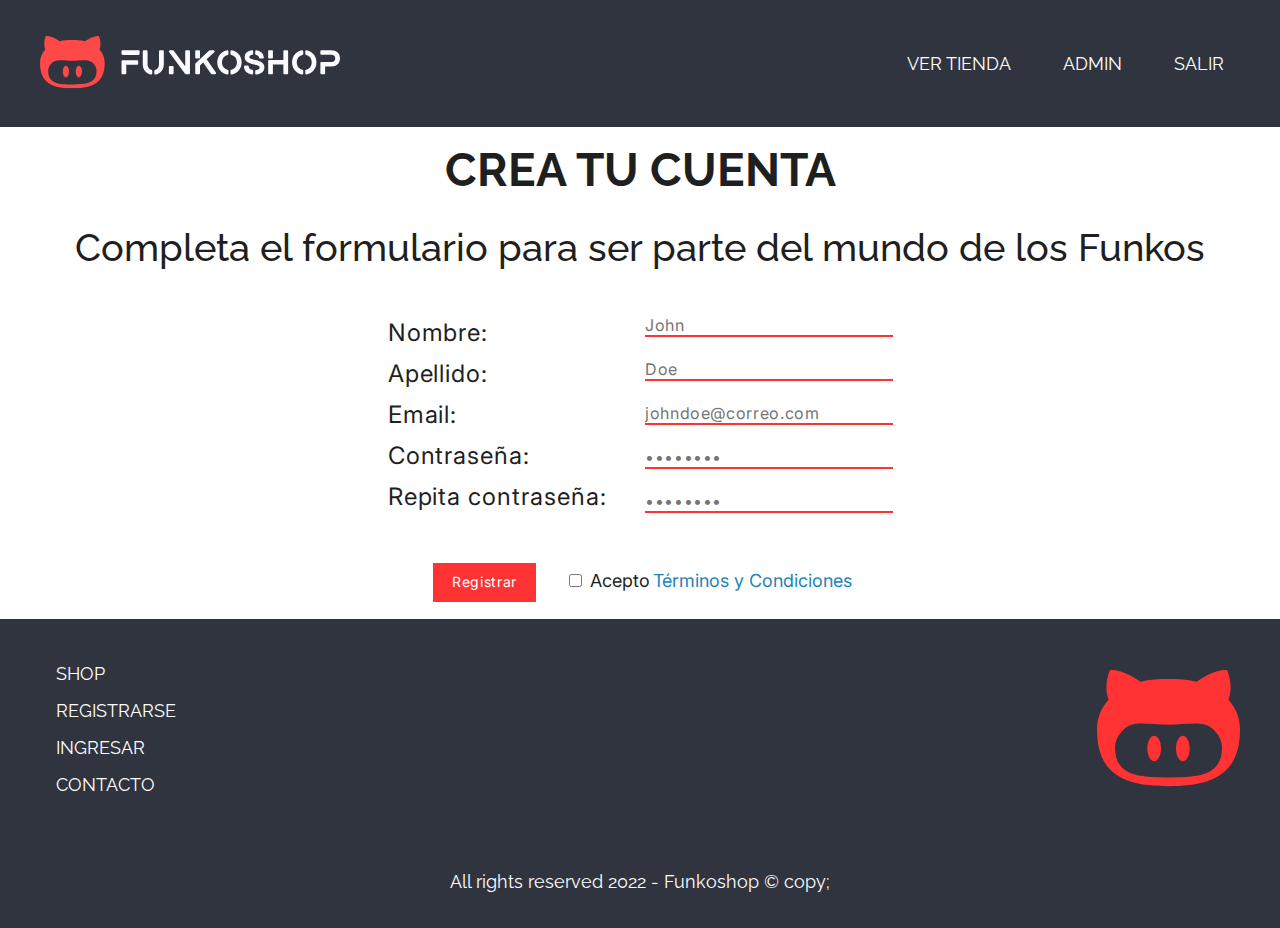
<file: public_html/pages/admin/register.html>
<!DOCTYPE html>
<html lang="en">

<head>
    <meta charset="UTF-8">
    <meta name="viewport" content="width=device-width, initial-scale=1.0">
    <title>Registro FunkoShop</title>
    <link rel="stylesheet" href="../../css/register.css">

</head>

<body>
    <header>
        <!--   Inicio Header   -->
        <nav class="navbar container">
            <picture class="navbar__logo">
                <img src="../../img/branding/logo_light_horizontal.svg" alt="Isologotipo de la Marca Funkoshop" />
                </a>
            </picture>
            <ul class="navbar__menu">
                <li class="navbar__item">
                    <a class="navbar__link" href="../../index.html">VER TIENDA</a>
                </li>
                <li class="navbar__item">
                    <a class="navbar__link" href="../../pages/admin/admin.html">ADMIN</a>
                </li>
                <li class="navbar__item">
                    <a class="navbar__link" href="#">SALIR</a>
                </li>
            </ul>
        </nav>
    </header>

    <!--REGISTRO-->
    <main class="main-container">
        <section class="registro container">
            <h1 class="registro__titulo">Crea tu cuenta</h1>
            <p class="registro__subtitulo">Completa el formulario para ser parte del mundo de los Funkos</p>
            <form class="form">
                <article class="form__columnaizq">
                    <label for="name">Nombre:</label><br><br>
                    <label for="lastname">Apellido:</label><br><br>
                    <label for="email">Email:</label><br><br>
                    <label for="password">Contraseña:</label><br><br>
                    <label for="password">Repita contraseña:</label><br><br>
                </article>

                <article class="form__columnader">
                    <input type="text" name="name" id="name" placeholder="John"><br><br>
                    <input type="text" name="lastname" id="lastname" placeholder="Doe"><br><br>
                    <input type="email" name="email" id="email" placeholder="johndoe@correo.com"><br><br>
                    <input type="password" name="password" id="password" placeholder="••••••••"><br><br>
                    <input type="password" name="password" id="password" placeholder="••••••••"><br><br>
                </article>
            </form>
            <article class="registro__terminosycondiciones">
                <input class="btn__registrar" type="submit" value="Registrar">
                <input class="btn__checkbox" type="checkbox" id="condiciones" name="condiciones" /> <span
                    class="text__acepto">Acepto</span>
                <a class="link__terminosycondiciones" href="terminos.html" target="_blank"><span
                        class="text__terminosycondiones">Términos y
                        Condiciones</span> </a>

            </article>

        </section>
    </main>



    <!--Footer-->
    <footer class="footer">
        <nav class="navbar container">
            <ul class="navbar__item">
                <li class="navbar__item">
                    <a class="navbar__link" href="../../pages/shop/shop.html">SHOP</a>
                </li>
                <li class="navbar__item">
                    <a class="navbar__link" href="../../pages/admin/register.html">REGISTRARSE</a>
                </li>
                <li class="navbar__item">
                    <a class="navbar__link" href="../../pages/admin/login.html">INGRESAR</a>
                </li>
                <li class="navbar__item">
                    <a class="navbar__link" href="#">CONTACTO</a>
                </li>
            </ul>
            <picture>
                <img src="../../img/branding/isotype.svg" alt="Isotipo de la marca Funkoshop" />
            </picture>
        </nav>

        <p class="footer__copy">All rights reserved 2022 - Funkoshop &copy copy;</p>


</body>

</html>
</file>
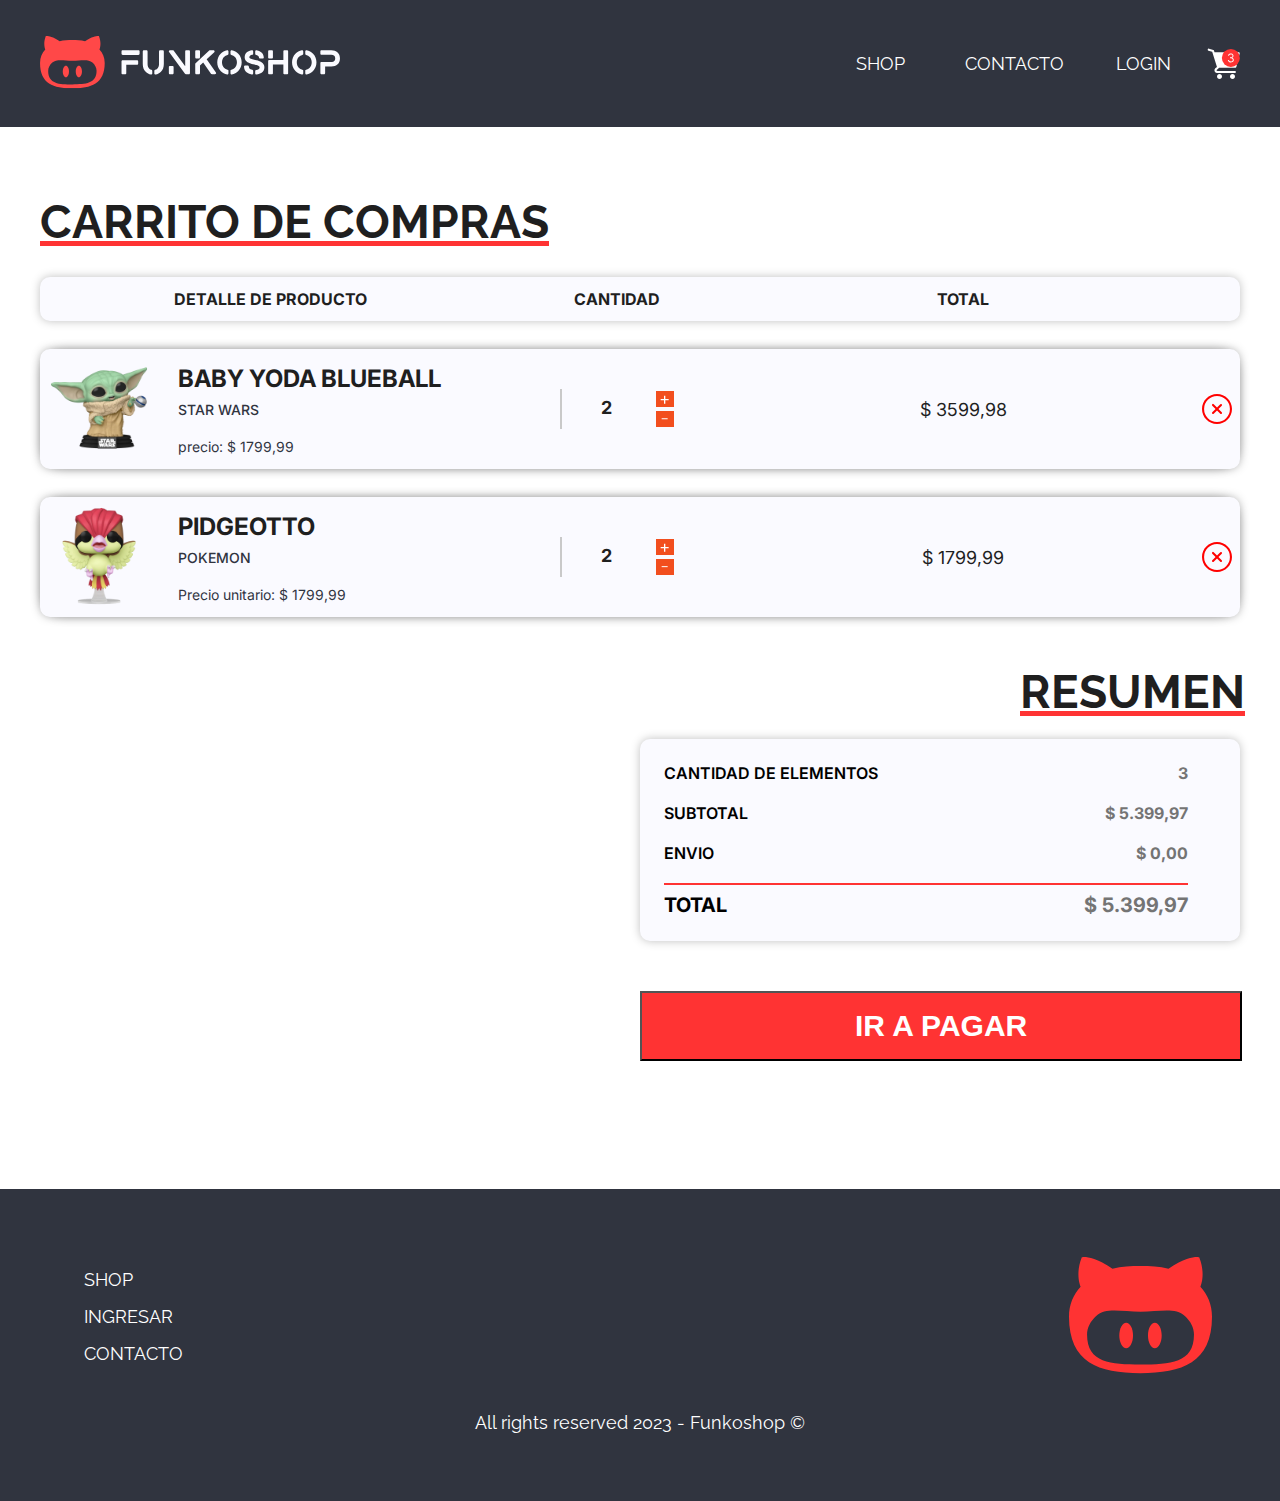
<file: public_html/pages/shop/carrito.html>
<!DOCTYPE html>
<html lang="en">
<head>
    <meta charset="UTF-8">
    <meta name="viewport" content="width=, initial-scale=1.0">
    <title>Carrito FunkoShop</title>
    <link rel="stylesheet" href="../../css/carrito.css">
</head>
<body>
    <header>
        <!--   Inicio Header   -->
        <nav class="navbar container">
            <picture class="navbar__logo">
                <!--Etiqueta que le da más semantica al archivo no es estrictamente necesaria-->
                <a href="../../index.html">
                    <img src="../../img/branding/logo_light_horizontal.svg" alt="Isologotipo de la Marca Funkoshop" />
                </a>
            </picture>
            <ul class="navbar__menu">
                <li class="navbar__item with-submenu">
                    <a class="navbar__link with-icon" href="../../pages/shop/shop.html">SHOP <iconify-icon
                            icon="tabler:chevron-down"></iconify-icon></a>
                    <ul class="submenu">
                        <li class="submenu__item">
                            <a href="" class="submenu__link">Funkos</a>
                        </li>
                        <li class="submenu__item">
                            <a href="" class="submenu__link">Remeras</a>
                        </li>
                        <li class="submenu__item">
                            <a href="" class="submenu__link">Llaveros</a>
                        </li>
                    </ul>
                </li>
                <li class="navbar__item">
                    <a class="navbar__link" href="../../pages/contacto.html">CONTACTO</a>
                </li>
                <li class="navbar__item">
                    <a class="navbar__link" href="../../pages/admin/login.html">LOGIN</a>
                </li>
                <li class="navbar__item">
                    <a class="navbar__cart" href="../../pages/cart.html">
                        <picture class="navbar__cart_cover">
                            <span class="navbar__cart_tag">
                                <svg width="19" height="19" viewBox="0 0 19 19" fill="none"
                                    xmlns="http://www.w3.org/2000/svg">
                                    <g id="Group 108">
                                        <circle id="Ellipse 1" cx="9.85327" cy="9.93762" r="9" fill="#FF3333" />
                                        <path id="3"
                                            d="M9.86191 14.4206C9.29941 14.4206 8.79798 14.324 8.35764 14.1308C7.92014 13.9377 7.57213 13.6692 7.31361 13.3255C7.05793 12.9789 6.91872 12.5769 6.896 12.1195H7.96986C7.99259 12.4007 8.08918 12.6436 8.25963 12.8482C8.43009 13.0499 8.6531 13.2061 8.92867 13.3169C9.20423 13.4277 9.50963 13.4831 9.84486 13.4831C10.2199 13.4831 10.5522 13.4178 10.842 13.2871C11.1318 13.1564 11.3591 12.9746 11.5238 12.7416C11.6886 12.5087 11.771 12.2388 11.771 11.932C11.771 11.611 11.6915 11.3283 11.5324 11.084C11.3733 10.8368 11.1403 10.6436 10.8335 10.5044C10.5267 10.3652 10.1517 10.2956 9.7085 10.2956H9.00963V9.35812H9.7085C10.0551 9.35812 10.3591 9.29562 10.6204 9.17062C10.8846 9.04562 11.0906 8.86948 11.2383 8.64221C11.3889 8.41494 11.4642 8.14789 11.4642 7.84108C11.4642 7.54562 11.3988 7.28852 11.2682 7.06977C11.1375 6.85102 10.9528 6.68056 10.7142 6.55841C10.4784 6.43625 10.2 6.37517 9.87895 6.37517C9.57781 6.37517 9.29372 6.43056 9.02668 6.54136C8.76247 6.64931 8.54656 6.80698 8.37895 7.01437C8.21134 7.21892 8.12043 7.46608 8.10622 7.75585H7.0835C7.10054 7.29846 7.23833 6.89789 7.49685 6.55414C7.75537 6.20755 8.09344 5.93767 8.51105 5.74448C8.93151 5.5513 9.39316 5.45471 9.896 5.45471C10.4358 5.45471 10.8988 5.56409 11.2852 5.78284C11.6716 5.99875 11.9684 6.28426 12.1758 6.63937C12.3832 6.99448 12.4869 7.37801 12.4869 7.78994C12.4869 8.28142 12.3576 8.70045 12.0991 9.04704C11.8434 9.39363 11.4954 9.63369 11.0551 9.76721V9.83539C11.6062 9.9263 12.0366 10.1607 12.3463 10.5385C12.6559 10.9135 12.8108 11.378 12.8108 11.932C12.8108 12.4064 12.6815 12.8326 12.423 13.2104C12.1673 13.5854 11.8179 13.8808 11.3747 14.0968C10.9315 14.3127 10.4272 14.4206 9.86191 14.4206Z"
                                            fill="white" />
                                    </g>
                                </svg>
                            </span>
                            <img src="../../img/icons/cart-icon.svg" alt="icono de carrito" />
                        </picture>
                    </a>
                </li>
            </ul>
        </nav>
    </header>

    <!--   Inico main  -->
    <main class="main-container">
        <h1 class="carrito__title container">Carrito de compras</h1>
        <section class="carrito container">
            <h2 class="carrito__title__columnas">
                DETALLE DE PRODUCTO
            </h2>
            <h2 class="carrito__title__columnas">
                CANTIDAD
            </h2>
            <h2 class="carrito__title__columnas">
                TOTAL
            </h2>
        </section>

        <section class="cart-item container">
            <div class="carrito">
                <div class="cart_yoda">
                    <picture>
                        <img class="img_yoda" src="../../img/star-wars/baby-yoda-1.webp" width="118.76px" height="118px"/>
                    </picture>
                    <article class="contenedor_descripcion">
                        <div class="contenedor_producto">
                            <div class="titulo_yoda">BABY YODA BLUEBALL</div>
                            <div class="starwars_yoda">STAR WARS</div>
                        </div>
                        <div class="precio_yoda">
                            precio: $ 1799,99</div>
                    </article>
                </div>

                <article class="carrito__content container">
                    <div class="contenedorcant">
                        <div class="contenedorrec">
                            <div class="grupo">
                                <div class="rectangulo"></div>
                                <div class="numero">2</div>
                            </div>
                            <div class="contenedorbtn">
                                <div class="btni">
                                    <svg width="9" height="9" viewBox="0 0 9 9" fill="none"
                                        xmlns="http://www.w3.org/2000/svg">
                                        <path id="+"
                                            d="M3.9738 8.64697V0.646973H5.33138V8.64697H3.9738ZM0.652588 5.32576V3.96818H8.65259V5.32576H0.652588Z"
                                            fill="white" />
                                    </svg>
                                </div>
                                <div class="btnd">
                                    <svg width="7" height="2" viewBox="0 0 7 2" fill="none"
                                        xmlns="http://www.w3.org/2000/svg">
                                        <path id="-" d="M6.65259 0.146973V1.14697H0.652588V0.146973H6.65259Z"
                                            fill="white" />
                                    </svg>
                                </div>
                            </div>
                        </div>
                </article>

                <article class="carrito__content container">
                    <div class="contenedor_precio">
                        <div class="precio">$ 3599,98</div>
                    </div>
                </article>

                <article class="carrito__content container">
                    <picture class="close">
                        <svg xmlns="http://www.w3.org/2000/svg" width="3em" height="3em" viewBox="0 0 20 20">
                            <path fill="red"
                                d="M10 0c5.523 0 10 4.477 10 10s-4.477 10-10 10S0 15.523 0 10S4.477 0 10 0Zm0 1.395a8.605 8.605 0 1 0 0 17.21a8.605 8.605 0 0 0 0-17.21Zm2.207 5.442a.682.682 0 0 1 .963.964l-2.195 2.193l2.195 2.193a.682.682 0 0 1-.963.965l-2.197-2.195l-2.195 2.195a.682.682 0 0 1-.88.071l-.084-.072a.682.682 0 0 1 0-.964l2.195-2.193l-2.195-2.193a.682.682 0 1 1 .964-.964L10.01 9.03Z" />
                        </svg>
                    </picture>
                </article>
            </div>
        </section>
        <section class="cart-item container">
            <div class="carrito">
                <div class="cart_yoda">
                    <picture>
                        <img class="img_yoda" src="../../img/pokemon/pidgeotto-1.webp" width="118.76px" height="118px" />
                    </picture>
                    <article class="contenedor_descripcion">
                        <div class="contenedor_producto">
                            <div class="titulo_yoda">PIDGEOTTO</div>
                            <div class="starwars_yoda">POKEMON</div>
                        </div>
                        <div class="precio_yoda">
                            Precio unitario: $ 1799,99</div>
                    </article>
                </div>

                <article class="carrito__content container">
                    <div class="contenedorcant">
                        <div class="contenedorrec">
                            <div class="grupo">
                                <div class="rectangulo"></div>
                                <div class="numero">2</div>
                            </div>
                            <div class="contenedorbtn">
                                <div class="btni">
                                    <svg width="9" height="9" viewBox="0 0 9 9" fill="none"
                                        xmlns="http://www.w3.org/2000/svg">
                                        <path id="+"
                                            d="M3.9738 8.64697V0.646973H5.33138V8.64697H3.9738ZM0.652588 5.32576V3.96818H8.65259V5.32576H0.652588Z"
                                            fill="white" />
                                    </svg>
                                </div>
                                <div class="btnd">
                                    <svg width="7" height="2" viewBox="0 0 7 2" fill="none"
                                        xmlns="http://www.w3.org/2000/svg">
                                        <path id="-" d="M6.65259 0.146973V1.14697H0.652588V0.146973H6.65259Z"
                                            fill="white" />
                                    </svg>
                                </div>
                            </div>
                        </div>
                </article>

                <article class="carrito__content container">
                    <div class="contenedor_precio">
                        <div class="precio">$ 1799,99</div>
                    </div>
                </article>

                <article class="carrito__content container">
                    <picture class="close">
                        <svg xmlns="http://www.w3.org/2000/svg" width="3em" height="3em" viewBox="0 0 20 20">
                            <path fill="red"
                                d="M10 0c5.523 0 10 4.477 10 10s-4.477 10-10 10S0 15.523 0 10S4.477 0 10 0Zm0 1.395a8.605 8.605 0 1 0 0 17.21a8.605 8.605 0 0 0 0-17.21Zm2.207 5.442a.682.682 0 0 1 .963.964l-2.195 2.193l2.195 2.193a.682.682 0 0 1-.963.965l-2.197-2.195l-2.195 2.195a.682.682 0 0 1-.88.071l-.084-.072a.682.682 0 0 1 0-.964l2.195-2.193l-2.195-2.193a.682.682 0 1 1 .964-.964L10.01 9.03Z" />
                        </svg>
                    </picture>
                </article>
            </div>
        </section>

        <section class="summary container">
            <h1 class="resumen">Resumen</h1>
            <article class="resumen__content ">
                <div class="contenedor_tarjeta container">
                    <div class="contenedor_datos">
                    <div class="cantidad_elementos_text">CANTIDAD DE ELEMENTOS </div>
                    <div class="dato">3</div>
                    </div>
                    <div class="contenedor_datos">
                    <div class="subtotal_text">SUBTOTAL</div>
                    <div class="dato">$ 5.399,97</div>
                    </div>
                    <div class="contenedor_datos">
                    <div class="envio_text">ENVIO</div>
                    <div class="dato">$ 0,00</div>
                    </div>
                    <div class="contenedor_datos_total">
                    <div class="total_text">TOTAL</div>
                    <div class="dato_total">$ 5.399,97</div>
                    </div>
                    </div>
            </article>
        </section>
        <button class="btn_pagar">IR A PAGAR</button>                    
</main>

    <!-- Footer -->
    <footer class="footer">
        <nav class="navbar container">
            <ul class="navbar__item">
                <li class="navbar__item">
                    <a class="navbar__link" href="../../pages/shop/shop.html">SHOP</a>
                </li>
                <li class="navbar__item">
                    <a class="navbar__link" href="../../pages/admin/login.html">INGRESAR</a>
                </li>
                <li class="navbar__item">
                    <a class="navbar__link" href="../../pages/contact.html">CONTACTO</a>
                </li>
            </ul>
            <picture>
                <img src="../../img/branding/isotype.svg" alt="Isotipo de la marca Funkoshop" />
            </picture>
        </nav>

        <p class="footer__copy">All rights reserved 2023 - Funkoshop &copy;</p>
    </footer>


</body>
</html>
</file>
<file: public_html/css/register.css>
@import url('https://fonts.googleapis.com/css2?family=Inter:wght@100;300;400;500;600;700;900&family=Raleway:ital,wght@0,100;0,200;0,300;0,400;0,500;0,600;0,700;0,900;1,200;1,300;1,400;1,500;1,600&display=swap');

:root {
    /*Paleta de colores,variables para reutilizar valores y no repetir,modifico valores desde aquí y lo hará en los selectores atribuidos con dichas variables*/
    --primary-solid: #FF3333;
    --primary-900: #ff3333e6;
    /*Indico el mismo color con  90%de trnsparencia */
    --primary-500: rgba(255, 51, 51, 0.5);
    /*50%transparencia*/
    --primary-300: rgba(255, 51, 51, 0.3);

    --secondary-solid: #1D84B5;
    --secondary-900: rgba(29, 132, 181, 0.9);
    --secondary-500: rgba(29, 132, 181, 0.5);
    --secondary-300: rgba(29, 132, 181, 0.3);

    --dark-solid: #1F1F1F;
    --dark-900: rgb(31, 31, 31, 0.9);
    --dark-500: rgb(31, 31, 31, 0.5);
    --dark-300: rgb(31, 31, 31, 0.3);

    --dark-bg-solid: #30343F;
    /*Utilizado en background oscuros*/
    --light-bg-solid: #FAFAFF;
    /*Utilizaos en backgrounds*/
    --light-font-solid: #FFFFFF;

    /*Tipography*/
    --base-font: 'Inter', Sans-serif;
    --alternative-font: 'Raleway', sans-serif;

    /*Font-size*/
    --font-display: 4.6em;
    /*Ya que jaqueamos el valor de 1em a 10px y no el determonado que es 16px*/
    --font-jumbo: 3.8em;
    --font-xlarge: 3em;
    --font-large: 2.4em;
    --font-medium: 1.8em;
    --font-small: 1.6em;
    --font-xsmall: 1.4em;

    /*Spacings*/
    --spacing-128: 12.8rem;
    --spacing-68: 6.8rem;
    --spacing-36: 3.6rem;
    --spacing-28: 2.8rem;
    --spacing-24: 2.4rem;
    --spacing-20: 2rem;
    --spacing-16: 1.6rem;
    --spacing-12: 1.2rem;
    --spacing-8: 0.8rem;

}

*,
* ::before,
/*Agregamos estas pseudoclases xq si las llegamos a utilizar tambien queremos normalizar esos estilos*/
* ::after {
    margin: 0;
    padding: 0;
    box-sizing: border-box;
    /* Al contrario de content-box si le aplico margen o pading extra el contenido se achica y aapta hacia dentro y no aumenta el tamaño de la cajita*/
}

html {
    font-family: var(--base-font);
    /*html le hereda esta familia tipografica a todos klos elementos del sitio excepto  a footer y header q tienen la propia*/
    font-size: 62.5%;
    /*62.5=10px=1em Normalizamos a 10px el estandar del navegador,Con esto le decimos al navegador que en lugar del estandar sea 16px quede en 10px pero en porcentaje para no complicar, 16px =1em buena practica usar em para textos y rem*/
    color: var(--dark-solid);
}

a {
    text-decoration: none;
    color: inherit;
    /*Le indicamos con esto que tome el color que viene heredado de la etiqueta html y no del azul que que le establece el navegador*/
    font-family: inherit;
    /*Para que los enlces que estan dentro de un header o footer tengan fuente Raleway y los que estan fuera tengan fuente Inter, los enlaces heredan de sus etiquetas padres el tipo de fuente*/
}

header,
footer {
    font-family: var(--alternative-font);
    color: var(--light-font-solid);
}

ul,
ol {
    list-style-type: none;
}

p {
    font-size: 1.8em;
    /*1.8em=18px*/
}

img {
    width: 100%;
    /*asi Siempre tendra el 100%del ancho de su contenedor padre que es picture*/
}

.container {
    /*Esto hará que el contenido quede centrado y con un ancho fijo y los elementos en una misma linea vertical*/
    max-width: 1200px !important;
    margin: 0 auto !important;
}

/*HEADER*/

header {
    background-color: var(--dark-bg-solid);
    padding: var(--spacing-36);
}

.navbar {
    display: flex;
    justify-content: space-between;
    align-items: center;
}

.navbar__logo {
    max-width: 300px;

}

.navbar__menu {
    display: flex;
    align-items: center;
    gap: var(--spacing-20);

}

.navbar__link {
    font-size: var(--font-medium);
    padding: var(--spacing-8) var(--spacing-16);
    display: inline-block;
    transition: background .3s ease-in-out;
    position: relative;
    /*Padre del submenú al cual le asignamos position absolute*/
}

.navbar__link:hover {
    background-color: var(--primary-900);

}

/*Registro*/
.registro__titulo {
    font-size: var(--font-display);
    font-family: var(--alternative-font);
    font-weight: 700;
    padding: var(--spacing-16);
    text-transform: uppercase;
    text-align: center;
}

.registro__subtitulo {
    font-size: var(--font-jumbo);
    font-family: var(--alternative-font);
    font-weight: 500;
    padding: var(--spacing-12);
    text-align: center;
}

.form {
    display: grid;
    grid-template-columns: repeat(2, 1fr);
    align-items: center;
    padding: var(--spacing-28);
}

label{
    color: var(--dark-solid);
    font-size: var(--font-large);
    font-family: var(--base-font);
    font-weight: 400;
    letter-spacing: 0.96px;
    margin: 5px; 
}

.form__columnaizq{
    padding-left: 55%;
}

input {
    color: var(--light-bg-solid);
    font-size: var(--font-small);
    font-family: var(--base-font);
    font-weight: 400;
    letter-spacing: 0.64px;
    border: 0;
    border-bottom: 2px solid var(--primary-solid);
    margin: 5px;   
}

.btn__registrar {
    color: white;
    font-size: var(--font-xsmall);
    font-family: var(--base-font);
    font-weight: 400;
    text-align: center;
    background: #FF3333;
    width: 103px;
    height: 39.06px;
    margin-right: 25px;
    
}


.btn__checkbox {
    color: #1F1F1F !important;
    font-size: var(--font-medium) !important;
    font-family: var(--base-font) !important;
    font-weight: 400 !important;
   
}

.link__terminosycondiciones {
    color: #1D84B5;
    font-size: var(--font-medium);
    font-family: var(--base-font);
    font-weight: 400;
    
}

.text__acepto{
    color: #1F1F1F !important; 
    font-size: 18px !important; 
    font-family: Inter !important; 
    font-weight: 400 !important; 
    word-wrap: break-word !important;
}

.text__terminosycondiones{
   color:#1D84B5; 
   font-size: 18px; 
   font-family: Inter; 
   font-weight: 400; 
   word-wrap: break-word;
}

.registro__terminosycondiciones {
    text-align: center;
    margin-bottom:var(--spacing-12);
}


.footer {
    background-color: var(--dark-bg-solid);
    padding: var(--spacing-36);
}

.footer__copy {
    text-align: center;
    margin-top: var(--spacing-68);
}
</file>
<file: public_html/css/carrito.css>
@import url('https://fonts.googleapis.com/css2?family=Inter:wght@100;300;400;500;600;700;900&family=Raleway:ital,wght@0,100;0,200;0,300;0,400;0,500;0,600;0,700;0,900;1,200;1,300;1,400;1,500;1,600&display=swap');

:root {
    /*Paleta de colores,variables para reutilizar valores y no repetir,modifico valores desde aquí y lo hará en los selectores atribuidos con dichas variables*/
    --primary-solid: #FF3333;
    --primary-900: #ff3333e6;
    /*Indico el mismo color con  90%de trnsparencia */
    --primary-500: rgba(255, 51, 51, 0.5);
    /*50%transparencia*/
    --primary-300: rgba(255, 51, 51, 0.3);

    --secondary-solid: #1D84B5;
    --secondary-900: rgba(29, 132, 181, 0.9);
    --secondary-500: rgba(29, 132, 181, 0.5);
    --secondary-300: rgba(29, 132, 181, 0.3);

    --dark-solid: #1F1F1F;
    --dark-900: rgb(31, 31, 31, 0.9);
    --dark-500: rgb(31, 31, 31, 0.5);
    --dark-300: rgb(31, 31, 31, 0.3);

    --dark-bg-solid: #30343F;
    /*Utilizado en background oscuros*/
    --light-bg-solid: #FAFAFF;
    /*Utilizaos en backgrounds*/
    --light-font-solid: #FFFFFF;

    /*Tipography*/
    --base-font: 'Inter', Sans-serif;
    --alternative-font: 'Raleway', sans-serif;

    /*Font-size*/
    --font-display: 4.6em;
    /*Ya que jaqueamos el valor de 1em a 10px y no el determonado que es 16px*/
    --font-jumbo: 3.8em;
    --font-xlarge: 3em;
    --font-large: 2.4em;
    --font-medium: 1.8em;
    --font-small: 1.6em;
    --font-xsmall: 1.4em;

    /*Spacings*/
    --spacing-128: 12.8rem;
    --spacing-68: 6.8rem;
    --spacing-36: 3.6rem;
    --spacing-28: 2.8rem;
    --spacing-24: 2.4rem;
    --spacing-20: 2rem;
    --spacing-16: 1.6rem;
    --spacing-12: 1.2rem;
    --spacing-8: 0.8rem;

}

*,
* ::before,
/*Agregamos estas pseudoclases xq si las llegamos a utilizar tambien queremos normalizar esos estilos*/
* ::after {
    margin: 0;
    padding: 0;
    box-sizing: border-box;
    /* Al contrario de content-box si le aplico margen o pading extra el contenido se achica y aapta hacia dentro y no aumenta el tamaño de la cajita*/
}

html {
    font-family: var(--base-font);
    /*html le hereda esta familia tipografica a todos klos elementos del sitio excepto  a footer y header q tienen la propia*/
    font-size: 62.5%;
    /*62.5=10px=1em Normalizamos a 10px el estandar del navegador,Con esto le decimos al navegador que en lugar del estandar sea 16px quede en 10px pero en porcentaje para no complicar, 16px =1em buena practica usar em para textos y rem*/
    color: var(--dark-solid);
}

a {
    text-decoration: none;
    color: inherit;
    /*Le indicamos con esto que tome el color que viene heredado de la etiqueta html y no del azul que que le establece el navegador*/
    font-family: inherit;
    /*Para que los enlces que estan dentro de un header o footer tengan fuente Raleway y los que estan fuera tengan fuente Inter, los enlaces heredan de sus etiquetas padres el tipo de fuente*/
}

header,
footer {
    font-family: var(--alternative-font);
    color: var(--light-font-solid);
}

ul,
ol {
    list-style-type: none;
}

p {
    font-size: 1.8em;
    /*1.8em=18px*/
}

img {
    width: 100%;
    /*asi Siempre tendra el 100%del ancho de su contenedor padre que es picture*/
}

.container {
    /*Esto hará que el contenido quede centrado y con un ancho fijo y los elementos en una misma linea vertical*/
    max-width: 1200px;
    margin: 0 auto;
}

/*HEADER*/

header {
    background-color: var(--dark-bg-solid);
    padding: var(--spacing-36);
    margin-bottom: var(--spacing-68);
}

.navbar {
    display: flex;
    justify-content: space-between;
    align-items: center;
}

.navbar__logo {
    max-width: 300px;

}

.navbar__menu {
    display: flex;
    align-items: center;
    gap: var(--spacing-20);

}

.navbar__link {
    font-size: var(--font-medium);
    padding: var(--spacing-8) var(--spacing-16);
    display: inline-block;
    transition: background .3s ease-in-out;
    position: relative;
    /*Padre del submenú al cual le asignamos position absolute*/
}

.navbar__link:hover {
    background-color: var(--primary-900);

}

.with-icon {
    display: flex;
    align-items: center;
    gap: var(--spacing-8);
}

.with-submenu:hover .submenu {
    display: block;
}

.submenu {
    display: none;
    width: 300px;
    position: absolute;
    /*Para sacarlo del flujo de la página*/
    background-color: var(--dark-bg-solid);
    z-index: 3;
    /*uno más que la capa content que se encuentra por encima de la capa :before */
}

.submenu__link {
    display: block;
    /*Ya que los enlaces son elementos en linea*/
    padding: var(--spacing-8) var(--spacing-16);
    font-size: var(--font-medium);
    transition: background .3s ease-in-out;
}

.submenu__link:hover {
    background-color: var(--primary-900);
}

.navbar__cart_tag {
    position: absolute;
    right: 0;
}

.navbar__cart_cover {
    display: flex;
    position: relative;
}

/*Main-Detalle de los productos del carrito*/
.carrito__title {
    font-family: var(--alternative-font);
    font-weight: 700;
    font-size: var(--font-display);
    text-transform: uppercase;
    text-decoration: underline 5px var(--primary-solid);
}

.carrito {
    width: 100%;
    height: 100%;
    position: relative;
    background: var(--light-bg-solid);
    box-shadow: 0px 0px 10px rgba(0, 0, 0, 0.25);
    border-radius: 10px;
    overflow: hidden;
    display: grid;
    grid-template-columns: 1fr 0.5fr 1fr 0.1fr;
    margin-top: var(--spacing-28);
    margin-bottom: var(--spacing-28);
}

.carrito__title__columnas {
    color: var(--dark-solid);
    font-size: var(--font-small);
    font-family: var(--base-font);
    font-weight: 700;
    text-align: center;
    margin-top: var(--spacing-12);
    margin-bottom: var(--spacing-12);
}

.cart-item {
    width: 100%;
    height: 100%;
    background: var(--light-bg-solid);
    box-shadow: 0px 0px 10px rgba(0, 0, 0, 0.25);
    border-radius: 25px;
    justify-content: space-between;
    align-items: center;

}

.cart_yoda {
    justify-content: flex-start;
    align-items: center;
    gap: var(--spacing-20);
    display: flex;
}


.contenedor_descripcion {
    flex-direction: column;
    justify-content: flex-start;
    align-items: flex-start;
    gap: var(--spacing-20);
    display: inline-flex;
}

.contenedor_producto {
    flex-direction: column;
    justify-content: flex-start;
    align-items: flex-start;
    gap: var(--spacing-8);
    display: flex;
}

.titulo_yoda {
    color: var(--dark-solid);
    font-size: var(--font-large);
    font-family: var(--base-font);
    font-weight: 700;
}

.starwars_yoda {
    color:var(--dark-bg-solid);
    font-size: var(--font-xsmall);
    font-family: var(--base-font);
    font-weight: 500;
}

.precio_yoda {
    color:var(--dark-bg-solid);
    font-size: var(--font-xsmall);
    font-family: var(--base-font);
    font-weight: 400;
}

.contenedorcant {
    width: 100%;
    height: 100%;
    justify-content: flex-start;
    align-items: center;
    gap: var(--spacing-8);
    display: inline-flex;
}

.contenedorrec {
    justify-content: center;
    align-items: center;
    gap: 6px;
    display: flex;
}

.rectangulo {
    height: 40px;
    left: 0px;
    top: 0px;
    position: absolute;
    background: var(--light-font-solid);
    border: 0.50px #C9C9C9 solid;
}

.grupo {
    width: 89.48px;
    height: 40px;
    position: relative;
}

.numero {
    left: 40.84px;
    top: 8px;
    position: absolute;
    color: var(--dark-solid);
    font-size: var(--font-medium);
    font-family: var(--base-font);
    font-weight: 700;
}

.contenedorbtn {
    flex-direction: column;
    justify-content: flex-start;
    align-items: flex-start;
    gap: 4px;
    display: inline-flex;
}

.btni {
    width: 18px;
    height: 16px;
    padding: 4px;
    background: #F24E1E;
    justify-content: space-between;
    align-items: center;
    display: inline-flex;
}

.btnd {
    width: 18px;
    height: 16px;
    padding: 4px;
    background: #F24E1E;
    justify-content: center;
    align-items: center;
    display: inline-flex;
}

.contenedor_precio {
    width: 100%;
    height: 100%;
    flex-direction: column;
    justify-content: center;
    align-items: center;
    gap: var(--spacing-8);
    display: inline-flex;
}

.precio {
    color: var(--dark-solid);
    font-size:large;
    font-family: var(--base-font);
    font-weight: 400;
}

.close {
    width: 100%;
    height: 100%;
    flex-direction: column;
    justify-content: center;
    align-items: center;
    gap: var(--spacing-8);
    display: inline-flex;
}


/*Resumen de productos del carrito*/

.resumen {
    font-family: var(--alternative-font);
    font-weight: 700;
    font-size: var(--font-display);
    text-transform: uppercase;
    text-decoration: underline 5px var(--primary-solid);
    padding: var(--spacing-20);
    position: relative;
    left: 80%;
}

.resumen__content {
    position: relative;
    left: 50%;
    margin-bottom: 50px;
}

.contenedor_tarjeta{
    width: 50%; 
    height: 100%; 
    padding: 24px; 
    background: #FAFAFF; 
    box-shadow: 0px 0px 10px rgba(0, 0, 0, 0.25); 
    border-radius: 10px; 
    overflow: hidden; 
    flex-direction: column; 
    justify-content: flex-start; 
    align-items: flex-start; 
    gap: 20px; 
    display: inline-flex;
}

.contenedor_datos{
    width: 524px; 
    justify-content: space-between; 
    align-items: center; 
    display: inline-flex;  
}

.cantidad_elementos_text{
    color: black; 
    font-size: 16px; 
    font-family: Inter; 
    font-weight: 600; 
    word-wrap: break-word;
}

.dato{
    color: #747474; 
    font-size: 16px; 
    font-family: Inter; 
    font-weight: 700; 
    word-wrap: break-word;
}

.subtotal_text{
    color: black; 
    font-size: 16px; 
    font-family: Inter; 
    font-weight: 600; 
    word-wrap: break-word;
}

.envio_text{
    color: black; 
    font-size: 16px; 
    font-family: Inter; 
    font-weight: 600; 
    word-wrap: break-word;
}

.contenedor_datos_total{
    width: 524px; 
    padding-top: 8px; 
    border-top: 2px #FF3333 solid; 
    justify-content: space-between; 
    align-items: center; 
    display: inline-flex;
}

.total_text{
    color: black; 
    font-size: 20px; 
    font-family: Inter; 
    font-weight: 700; 
    word-wrap: break-word;
}

.dato_total{
    color: #747474; 
    font-size: 20px; 
    font-family: Inter; 
    font-weight: 700; 
    word-wrap: break-word;
}

.btn_pagar {
   
    font-size:var(--font-xlarge);
    background-color: var(--primary-solid);
    color: var(--light-font-solid);
    padding: var(--spacing-16) 21.3rem;
    font-weight: 700;
    position: relative;
    left: 50%;
    margin-bottom: var(--spacing-128);
    }



/*Footer*/
.footer {
    background-color: var(--dark-bg-solid);
    padding: var(--spacing-68);
}

.footer__copy {
    margin-top: var(--spacing-36);
    text-align: center;
}
</file>
